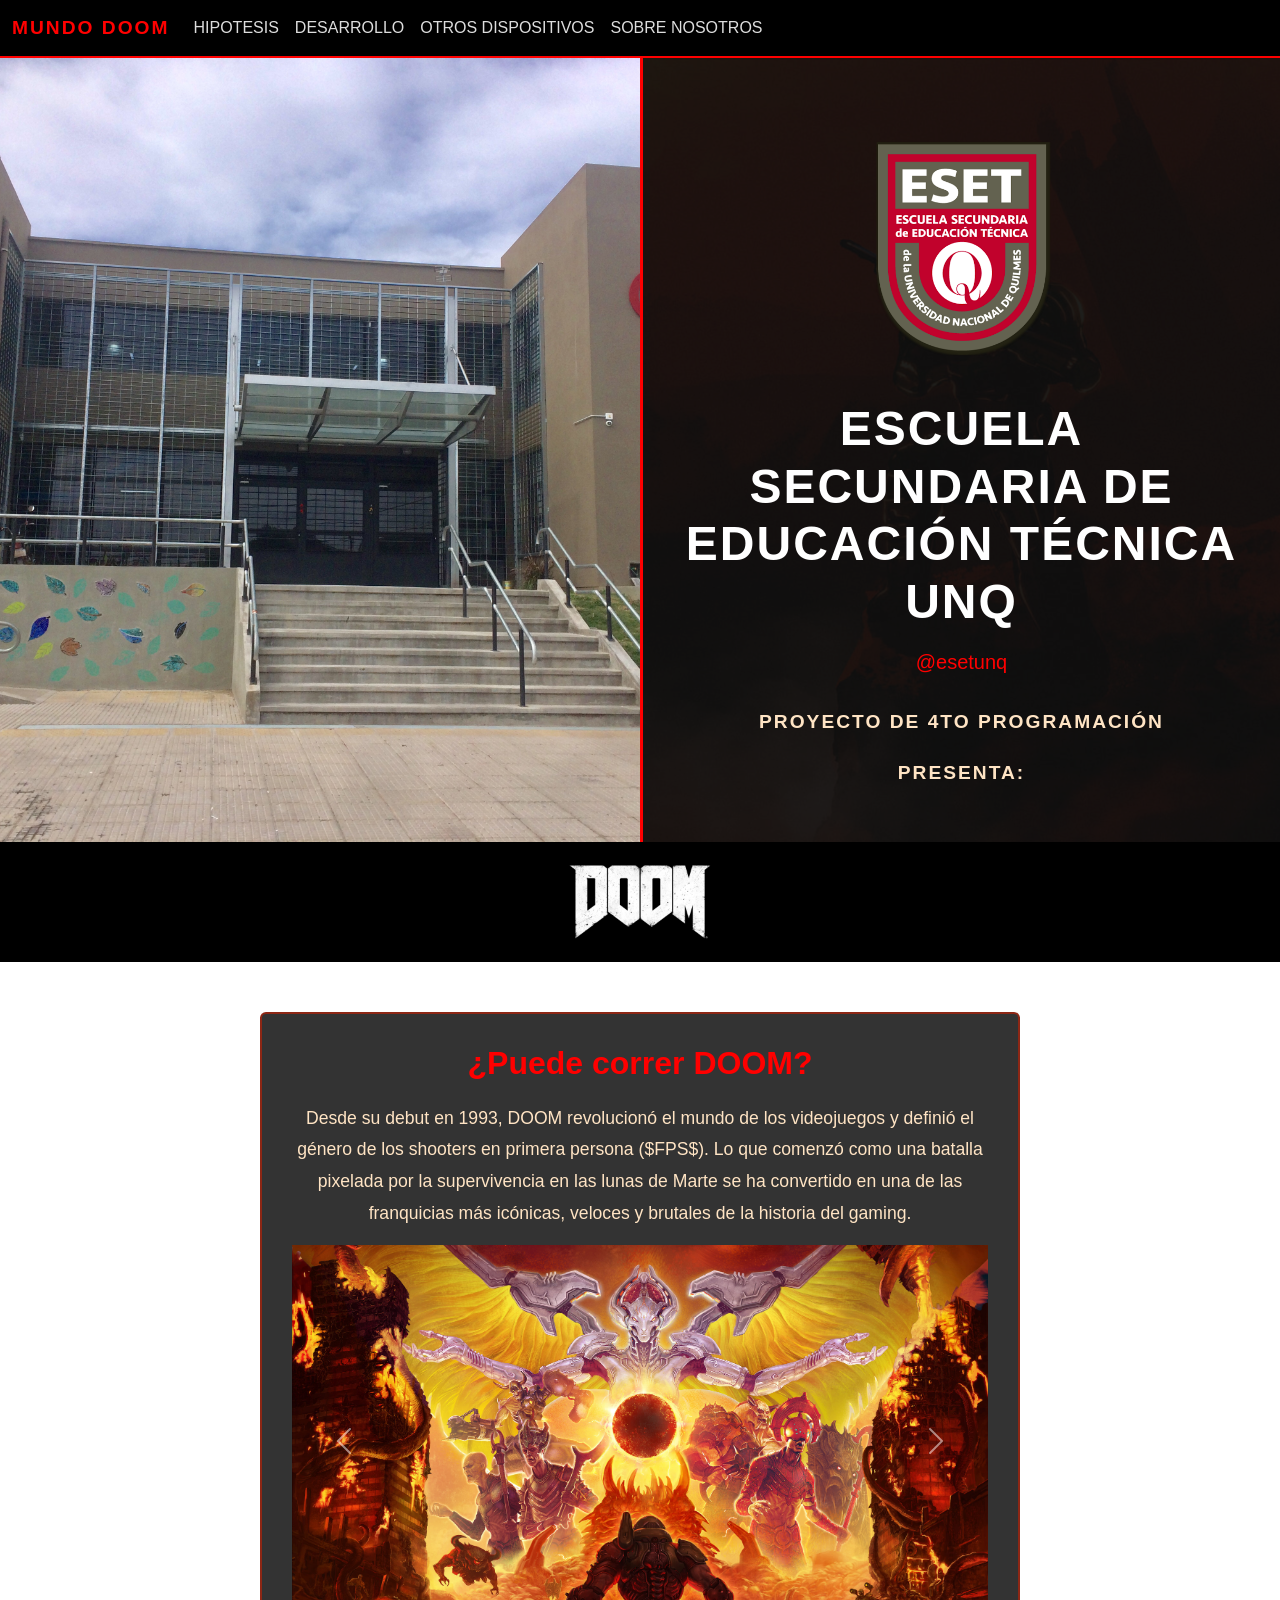
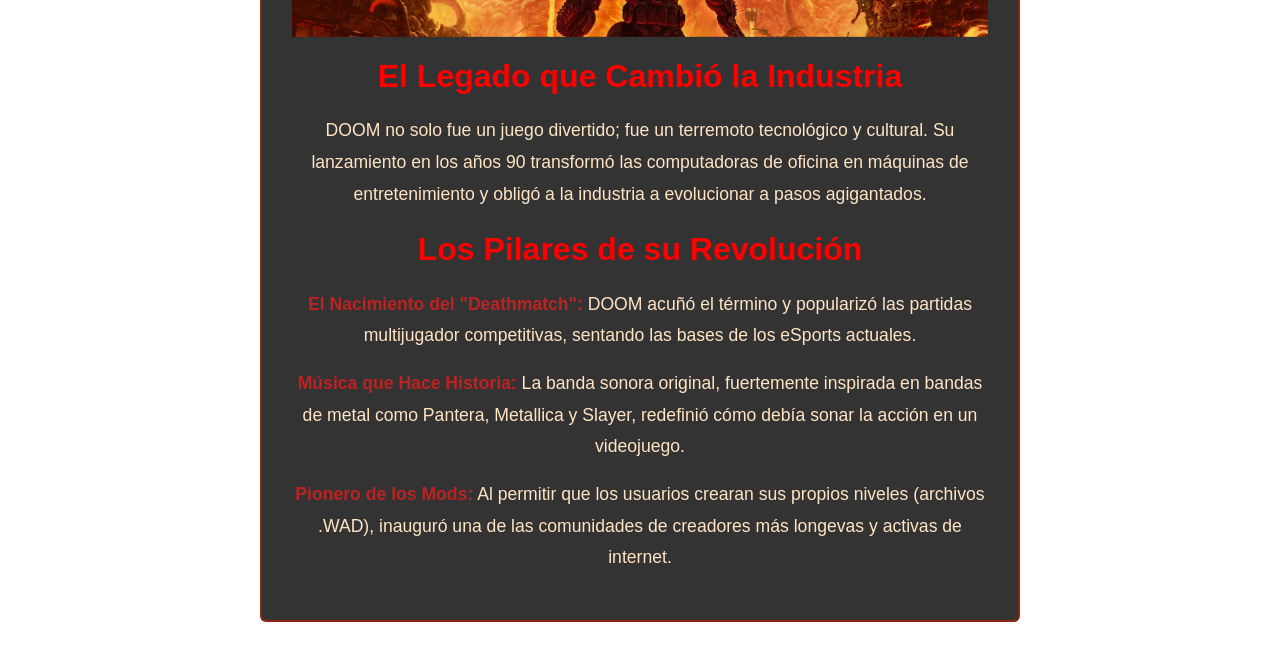
<file: INDEX.html>
<!DOCTYPE html>
<html lang="es">
<head>
  <meta charset="UTF-8">
  <meta name="viewport" content="width=device-width, initial-scale=1">
  <link href="https://cdn.jsdelivr.net/npm/bootstrap@5.3.8/dist/css/bootstrap.min.css" rel="stylesheet">
  <title>MUNDO DOOM</title>
  <script defer src="https://cdn.jsdelivr.net/npm/bootstrap@5.3.8/dist/js/bootstrap.bundle.min.js"></script>
  <link href="https://fonts.googleapis.com/css2?family=Orbitron&display=swap" rel="stylesheet">
  <link rel="stylesheet" href="style.css">
</head>
<body>

<!-- NAVBAR -->
<nav class="navbar navbar-expand-lg navbar-dark">
  <div class="container-fluid">
    <a class="navbar-brand" href="INDEX.html">MUNDO DOOM</a>
    <button class="navbar-toggler" type="button" data-bs-toggle="collapse" data-bs-target="#navbarNav" aria-controls="navbarNav" aria-expanded="false" aria-label="Toggle navigation">
      <span class="navbar-toggler-icon"></span>
    </button>
    <div class="collapse navbar-collapse" id="navbarNav">
      <ul class="navbar-nav">
        <li class="nav-item"><a class="nav-link" href="Hipotesis.html">HIPOTESIS</a></li>
        <li class="nav-item"><a class="nav-link" href="Desarrollo.html">DESARROLLO</a></li>
        <li class="nav-item"><a class="nav-link" href="viable.html"> OTROS DISPOSITIVOS</a></li>
        <li class="nav-item"><a class="nav-link" href="Sobrenosotros.html">SOBRE NOSOTROS</a></li>
      </ul>
    </div>
  </div>
</nav>

<!-- ENCABEZADO: foto escuela + info -->
<div class="contenedor-index">
  <div class="imagen-eset-wrap">
    <img src="imagenes/Escuela_Secundaria_de_Educación_Técnica_de_la_Univesidad_de_Quilmes_ESET-UNQ.jpg" alt="ESET UNQ">
  </div>
  <div class="info-eset">
    <img src="imagenes/unnamed.png" class="logo-escuela" alt="Logo ESET">
    <h1 style=" font-weight: bold; font-size: 3rem; letter-spacing: 2px; text-transform: uppercase;  max-width: 100%; ">Escuela Secundaria de Educación Técnica
      UNQ   
    </h1>
    <h5><a href="https://www.instagram.com/esetunq/">@esetunq</a></h5>
    <h2 style="margin-top: 16px;  font-weight: bold; font-size: 1.2rem; letter-spacing: 2px; text-transform: uppercase;">Proyecto de 4to Programación</h2>
    <h3 style="margin-top: 8px;  font-weight: bold;font-size: 1.2rem; letter-spacing: 2px; text-transform: uppercase;">Presenta:</h3>
  </div>
</div>

<!-- LOGO DOOM -->
<div class="doom-logo-section">
  <img src="imagenes/Doom-Symbol.jpg" alt="DOOM logo">
</div>

<!-- TEXTO INTRO -->
<div class="intro-texto">
  <div class="caja">
    <h2 style="font-family: 'Arial Black', sans-serif; font-weight: 700;">¿Puede correr DOOM?</h2>
    <p>
      Desde su debut en 1993, DOOM revolucionó el mundo de los videojuegos y definió el género de los shooters en primera persona ($FPS$). Lo 
      que comenzó como una batalla pixelada por la supervivencia en las lunas de Marte se ha convertido en una de las franquicias más icónicas, 
      veloces y brutales de la historia del gaming.
    </p>


<div id="carouselExampleInterval" class="carousel slide" data-bs-ride="carousel">
  <div class="carousel-inner">
    <div class="carousel-item active" data-bs-interval="10000">
      <img src="imagenes/doom-eternal-doomguy-monsters-uhd-4k-wallpaper.jpg" class="d-block w-100" alt="...">
    </div>
    <div class="carousel-item" data-bs-interval="2000">
      <img src="imagenes/wp5197429.jpg" class="d-block w-100" alt="...">
    </div>
    <div class="carousel-item">
      <img src="imagenes/download.jpg" class="d-block w-100" alt="...">
    </div>
    <div class="carousel-item">
      <img src="imagenes/images.jpg" class="d-block w-100" alt="...">
    </div>
  </div>
  <button class="carousel-control-prev" type="button" data-bs-target="#carouselExampleInterval" data-bs-slide="prev">
    <span class="carousel-control-prev-icon" aria-hidden="true"></span>
  </button>

  <button class="carousel-control-next" type="button" data-bs-target="#carouselExampleInterval" data-bs-slide="next">
    <span class="carousel-control-next-icon" aria-hidden="true"></span>
    
  </button>
</div>

    <h2 style="font-family: 'Arial Black', sans-serif; font-weight: 700; margin: 20px auto;">El Legado que Cambió la Industria</h2>
    <p>
      DOOM no solo fue un juego divertido; fue un terremoto tecnológico y cultural. Su lanzamiento en los años 90 
      transformó las computadoras de oficina en máquinas de entretenimiento y obligó a la industria a evolucionar 
      a pasos agigantados.
    </p>

    <h2 style="font-family: 'Arial Black', sans-serif; font-weight: 700; margin: 20px auto;">Los Pilares de su Revolución</h2>
    <p>
      <b style="color: #bd2222;">El Nacimiento del "Deathmatch":</b> DOOM acuñó el término y popularizó las partidas multijugador competitivas, sentando las bases de los eSports actuales.
    </p>
    <p>
     <b style="color: #bd2222;"> Música que Hace Historia:</b> La banda sonora original, fuertemente inspirada en bandas de metal como Pantera, Metallica y Slayer, redefinió cómo debía sonar la acción en un videojuego.
    </p>
    <P>
      <b style="color: #bd2222;">Pionero de los Mods:</b> Al permitir que los usuarios crearan sus propios niveles (archivos .WAD), inauguró una de las comunidades de creadores más longevas y activas de internet.
    </p>

  </div>
</div>

</body>
</html>
</file>
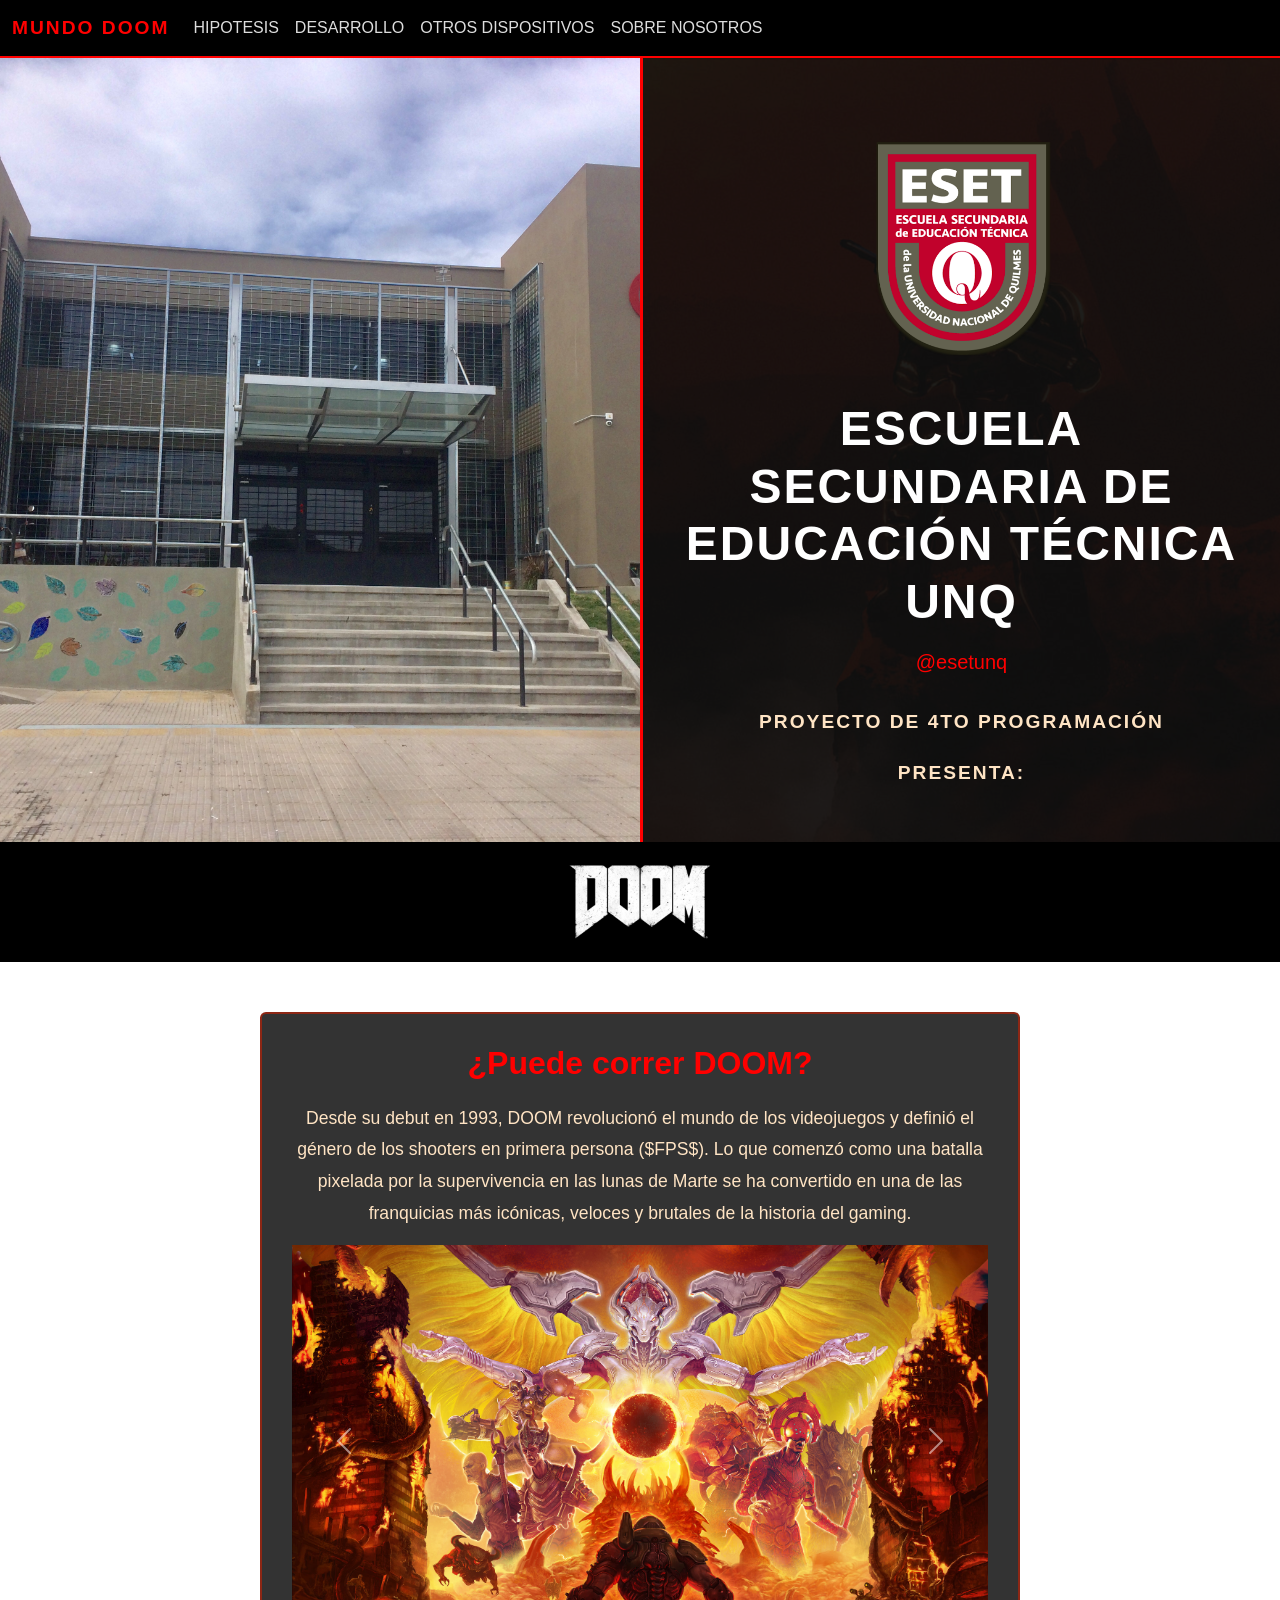
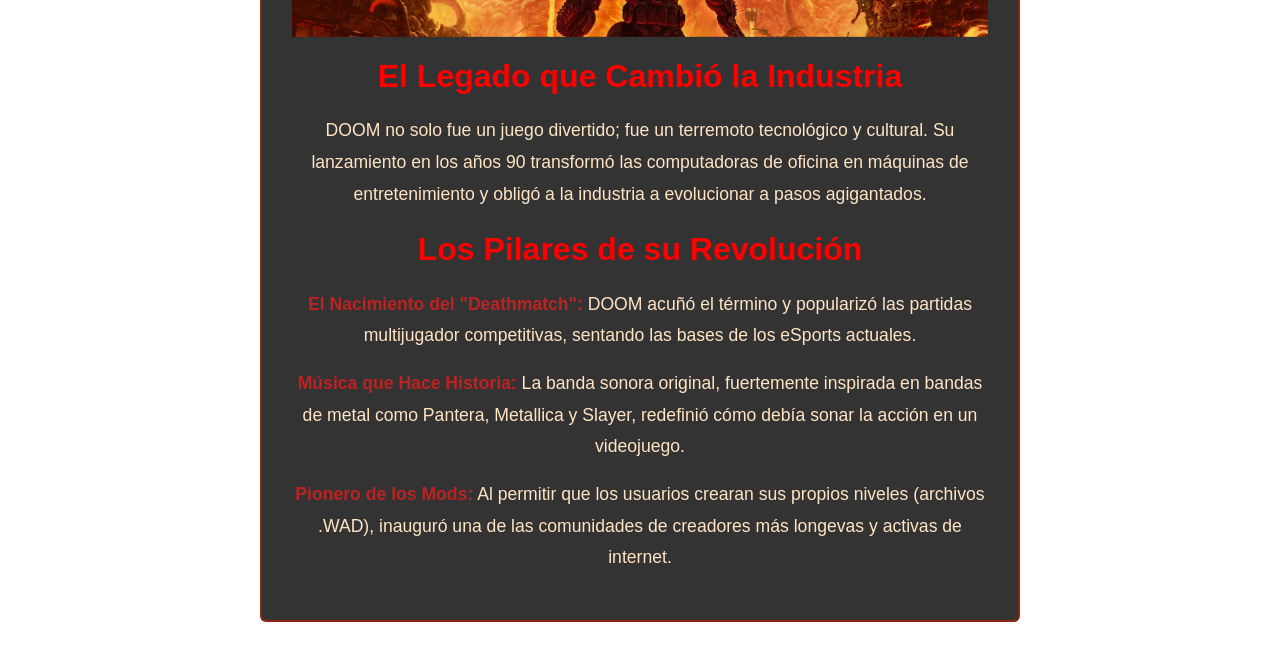
<file: index.html>
<!DOCTYPE html>
<html lang="es">
<head>
  <meta charset="UTF-8">
  <meta name="viewport" content="width=device-width, initial-scale=1">
  <link href="https://cdn.jsdelivr.net/npm/bootstrap@5.3.8/dist/css/bootstrap.min.css" rel="stylesheet">
  <title>MUNDO DOOM</title>
  <script defer src="https://cdn.jsdelivr.net/npm/bootstrap@5.3.8/dist/js/bootstrap.bundle.min.js"></script>
  <link href="https://fonts.googleapis.com/css2?family=Orbitron&display=swap" rel="stylesheet">
  <link rel="stylesheet" href="style.css">
</head>
<body>

<!-- NAVBAR -->
<nav class="navbar navbar-expand-lg navbar-dark">
  <div class="container-fluid">
    <a class="navbar-brand" href="index.html">MUNDO DOOM</a>
    <button class="navbar-toggler" type="button" data-bs-toggle="collapse" data-bs-target="#navbarNav" aria-controls="navbarNav" aria-expanded="false" aria-label="Toggle navigation">
      <span class="navbar-toggler-icon"></span>
    </button>
    <div class="collapse navbar-collapse" id="navbarNav">
      <ul class="navbar-nav">
        <li class="nav-item"><a class="nav-link" href="Hipotesis.html">HIPOTESIS</a></li>
        <li class="nav-item"><a class="nav-link" href="Desarrollo.html">DESARROLLO</a></li>
        <li class="nav-item"><a class="nav-link" href="viable.html"> OTROS DISPOSITIVOS</a></li>
        <li class="nav-item"><a class="nav-link" href="Sobrenosotros.html">SOBRE NOSOTROS</a></li>
      </ul>
    </div>
  </div>
</nav>

<!-- ENCABEZADO: foto escuela + info -->
<div class="contenedor-index">
  <div class="imagen-eset-wrap">
    <img src="imagenes/Escuela_Secundaria_de_Educación_Técnica_de_la_Univesidad_de_Quilmes_ESET-UNQ.jpg" alt="ESET UNQ">
  </div>
  <div class="info-eset">
    <img src="imagenes/unnamed.png" class="logo-escuela" alt="Logo ESET">
    <h1 style=" font-weight: bold; font-size: 3rem; letter-spacing: 2px; text-transform: uppercase;  max-width: 100%; ">Escuela Secundaria de Educación Técnica
      UNQ   
    </h1>
    <h5><a href="https://www.instagram.com/esetunq/">@esetunq</a></h5>
    <h2 style="margin-top: 16px;  font-weight: bold; font-size: 1.2rem; letter-spacing: 2px; text-transform: uppercase;">Proyecto de 4to Programación</h2>
    <h3 style="margin-top: 8px;  font-weight: bold;font-size: 1.2rem; letter-spacing: 2px; text-transform: uppercase;">Presenta:</h3>
  </div>
</div>

<!-- LOGO DOOM -->
<div class="doom-logo-section">
  <img src="imagenes/Doom-Symbol.jpg" alt="DOOM logo">
</div>

<!-- TEXTO INTRO -->
<div class="intro-texto">
  <div class="caja">
    <h2 style="font-family: 'Arial Black', sans-serif; font-weight: 700;">¿Puede correr DOOM?</h2>
    <p>
      Desde su debut en 1993, DOOM revolucionó el mundo de los videojuegos y definió el género de los shooters en primera persona ($FPS$). Lo 
      que comenzó como una batalla pixelada por la supervivencia en las lunas de Marte se ha convertido en una de las franquicias más icónicas, 
      veloces y brutales de la historia del gaming.
    </p>


<div id="carouselExampleInterval" class="carousel slide" data-bs-ride="carousel">
  <div class="carousel-inner">
    <div class="carousel-item active" data-bs-interval="10000">
      <img src="imagenes/doom-eternal-doomguy-monsters-uhd-4k-wallpaper.jpg" class="d-block w-100" alt="...">
    </div>
    <div class="carousel-item" data-bs-interval="2000">
      <img src="imagenes/wp5197429.jpg" class="d-block w-100" alt="...">
    </div>
    <div class="carousel-item">
      <img src="imagenes/download.jpg" class="d-block w-100" alt="...">
    </div>
    <div class="carousel-item">
      <img src="imagenes/images.jpg" class="d-block w-100" alt="...">
    </div>
  </div>
  <button class="carousel-control-prev" type="button" data-bs-target="#carouselExampleInterval" data-bs-slide="prev">
    <span class="carousel-control-prev-icon" aria-hidden="true"></span>
  </button>

  <button class="carousel-control-next" type="button" data-bs-target="#carouselExampleInterval" data-bs-slide="next">
    <span class="carousel-control-next-icon" aria-hidden="true"></span>
    
  </button>
</div>

    <h2 style="font-family: 'Arial Black', sans-serif; font-weight: 700; margin: 20px auto;">El Legado que Cambió la Industria</h2>
    <p>
      DOOM no solo fue un juego divertido; fue un terremoto tecnológico y cultural. Su lanzamiento en los años 90 
      transformó las computadoras de oficina en máquinas de entretenimiento y obligó a la industria a evolucionar 
      a pasos agigantados.
    </p>

    <h2 style="font-family: 'Arial Black', sans-serif; font-weight: 700; margin: 20px auto;">Los Pilares de su Revolución</h2>
    <p>
      <b style="color: #bd2222;">El Nacimiento del "Deathmatch":</b> DOOM acuñó el término y popularizó las partidas multijugador competitivas, sentando las bases de los eSports actuales.
    </p>
    <p>
     <b style="color: #bd2222;"> Música que Hace Historia:</b> La banda sonora original, fuertemente inspirada en bandas de metal como Pantera, Metallica y Slayer, redefinió cómo debía sonar la acción en un videojuego.
    </p>
    <P>
      <b style="color: #bd2222;">Pionero de los Mods:</b> Al permitir que los usuarios crearan sus propios niveles (archivos .WAD), inauguró una de las comunidades de creadores más longevas y activas de internet.
    </p>

  </div>
</div>

</body>
</html>
</file>
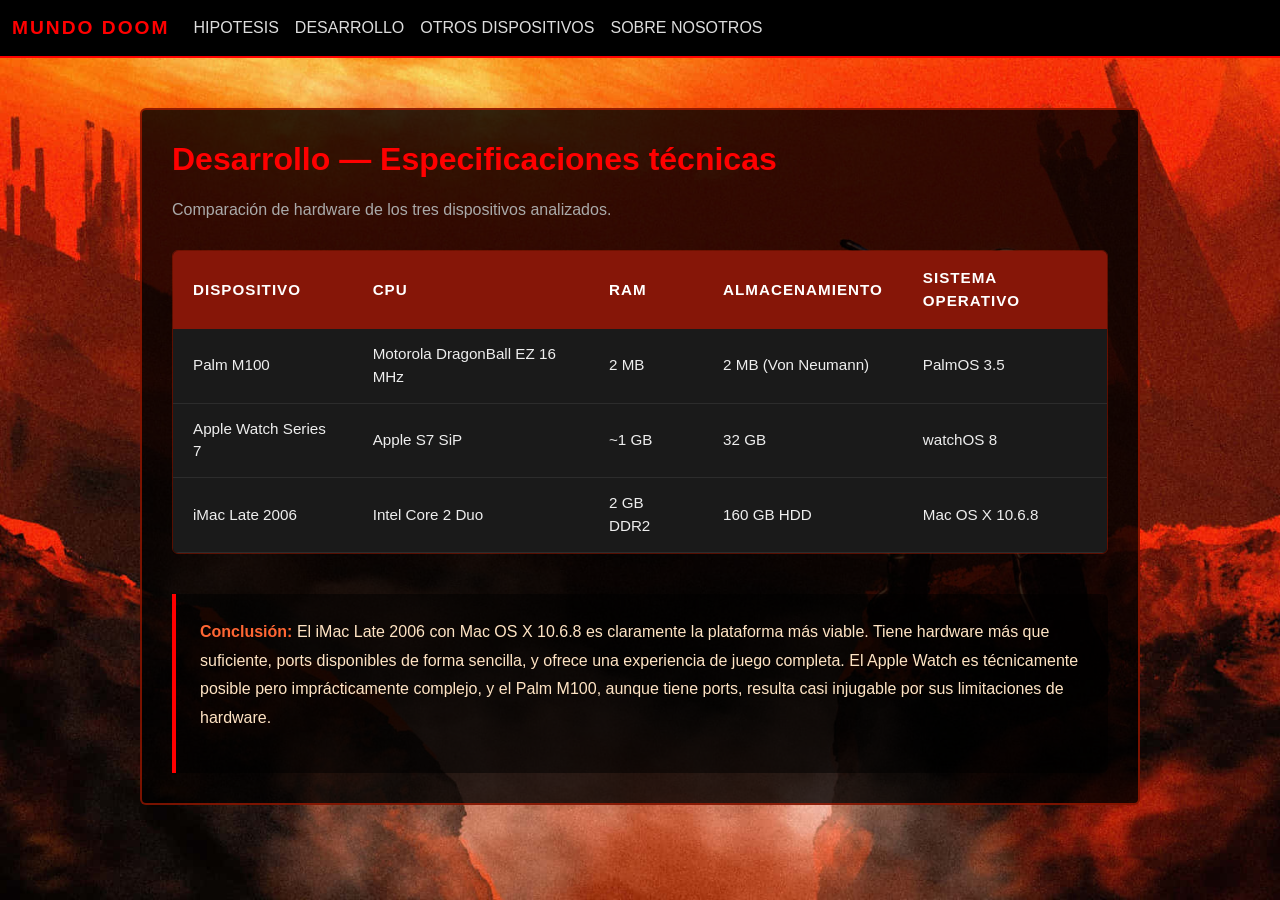
<file: Desarrollo.html>
<!DOCTYPE html>
<html lang="es">
<head>
  <meta charset="UTF-8">
  <meta name="viewport" content="width=device-width, initial-scale=1">
  <link href="https://cdn.jsdelivr.net/npm/bootstrap@5.3.8/dist/css/bootstrap.min.css" rel="stylesheet">
  <title>DOOM World — Desarrollo</title>
  <script defer src="https://cdn.jsdelivr.net/npm/bootstrap@5.3.8/dist/js/bootstrap.bundle.min.js"></script>
  <link rel="stylesheet" href="style.css">
</head>
<body>

<!-- NAVBAR -->
<nav class="navbar navbar-expand-lg navbar-dark">
  <div class="container-fluid">
    <a class="navbar-brand" href="index.html">MUNDO DOOM</a>
    <button class="navbar-toggler" type="button" data-bs-toggle="collapse" data-bs-target="#navbarNav" aria-controls="navbarNav" aria-expanded="false" aria-label="Toggle navigation">
      <span class="navbar-toggler-icon"></span>
    </button>
    <div class="collapse navbar-collapse" id="navbarNav">
      <ul class="navbar-nav">
        <li class="nav-item"><a class="nav-link" href="Hipotesis.html">HIPOTESIS</a></li>
        <li class="nav-item"><a class="nav-link" href="Desarrollo.html">DESARROLLO</a></li>
        <li class="nav-item"><a class="nav-link" href="viable.html"> OTROS DISPOSITIVOS</a></li>
        <li class="nav-item"><a class="nav-link" href="Sobrenosotros.html">SOBRE NOSOTROS</a></li>
      </ul>
    </div>
  </div>
</nav>

<div class="caja">
  <h2 > <b>Desarrollo — Especificaciones técnicas</b></h2>
  <p style="color: #aaa; margin-bottom: 28px;">
    Comparación de hardware de los tres dispositivos analizados.
  </p>

  <div class="tabla-wrap">
    <table>
      <thead>
        <tr>
          <th>Dispositivo</th>
          <th>CPU</th>
          <th>RAM</th>
          <th>Almacenamiento</th>
          <th>Sistema Operativo</th>
        </tr>
      </thead>
      <tbody>
        <tr>
          <td>Palm M100</td>
          <td>Motorola DragonBall EZ 16 MHz</td>
          <td>2 MB</td>
          <td>2 MB (Von Neumann)</td>
          <td>PalmOS 3.5</td>
        </tr>
        <tr>
          <td>Apple Watch Series 7</td>
          <td>Apple S7 SiP</td>
          <td>~1 GB</td>
          <td>32 GB</td>
          <td>watchOS 8</td>
        </tr>
        <tr>
          <td>iMac Late 2006</td>
          <td>Intel Core 2 Duo</td>
          <td>2 GB DDR2</td>
          <td>160 GB HDD</td>
          <td>Mac OS X 10.6.8</td>
        </tr>
      </tbody>
    </table>
  </div>
  <div class="conclusion">
    <p>
      <strong style="color: #ff6633;">Conclusión:</strong> El iMac Late 2006 con Mac OS X 10.6.8 es claramente la plataforma más viable.
      Tiene hardware más que suficiente, ports disponibles de forma sencilla, y ofrece una experiencia
      de juego completa. El Apple Watch es técnicamente posible pero imprácticamente complejo,
      y el Palm M100, aunque tiene ports, resulta casi injugable por sus limitaciones de hardware.
    </p>
  </div>
</div>

</body>
</html>
</file>
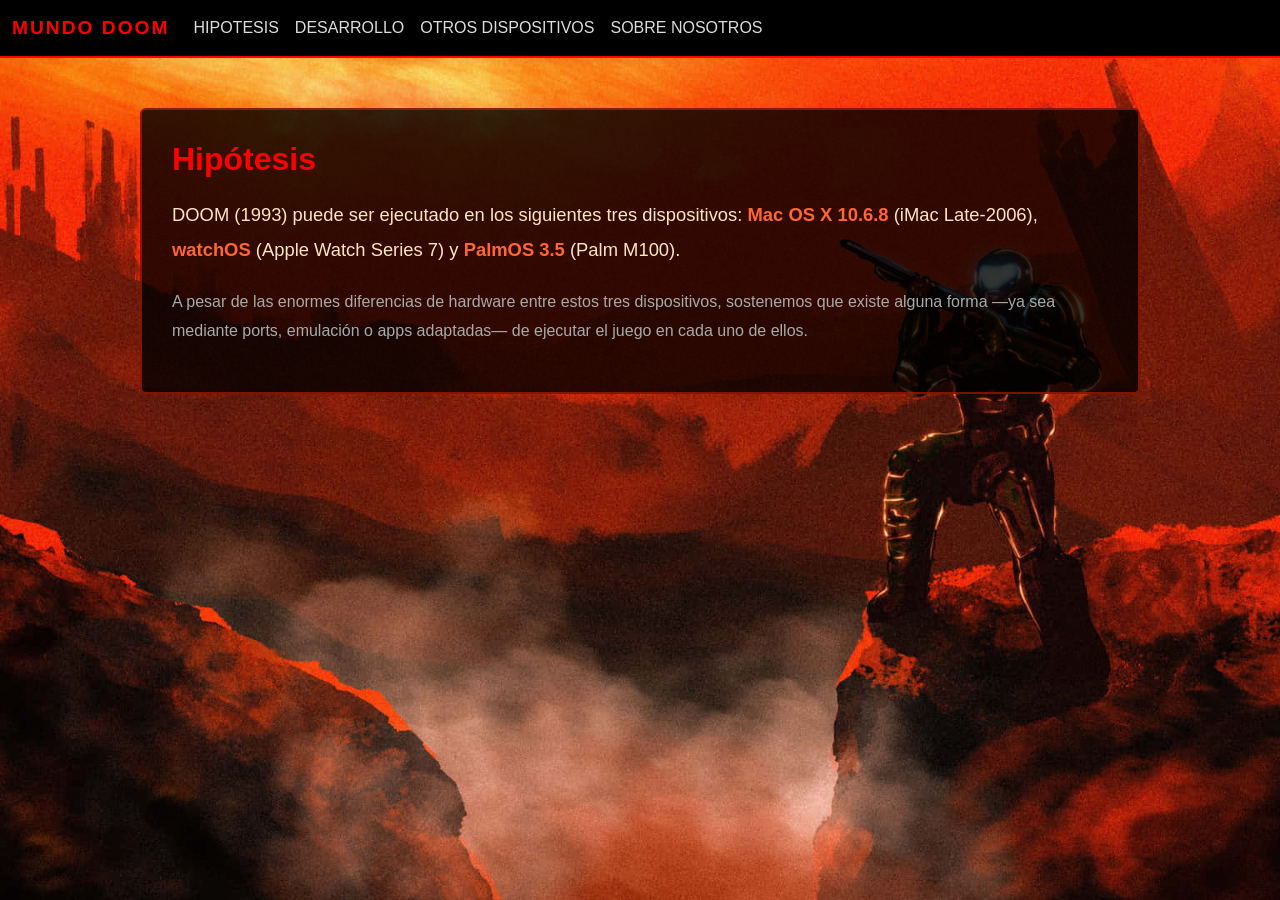
<file: Hipotesis.html>
<!DOCTYPE html>
<html lang="es">
<head>
  <meta charset="UTF-8">
  <meta name="viewport" content="width=device-width, initial-scale=1">
  <link href="https://cdn.jsdelivr.net/npm/bootstrap@5.3.8/dist/css/bootstrap.min.css" rel="stylesheet">
  <title>DOOM World — Hipótesis</title>
  <script defer src="https://cdn.jsdelivr.net/npm/bootstrap@5.3.8/dist/js/bootstrap.bundle.min.js"></script>
  <link rel="stylesheet" href="style.css">
</head>
<body>

<!-- NAVBAR -->
<nav class="navbar navbar-expand-lg navbar-dark">
  <div class="container-fluid">
    <a class="navbar-brand" href="index.html">MUNDO DOOM</a>
    <button class="navbar-toggler" type="button" data-bs-toggle="collapse" data-bs-target="#navbarNav" aria-controls="navbarNav" aria-expanded="false" aria-label="Toggle navigation">
      <span class="navbar-toggler-icon"></span>
    </button>
    <div class="collapse navbar-collapse" id="navbarNav">
      <ul class="navbar-nav">
        <li class="nav-item"><a class="nav-link" href="Hipotesis.html">HIPOTESIS</a></li>
        <li class="nav-item"><a class="nav-link" href="Desarrollo.html">DESARROLLO</a></li>
        <li class="nav-item"><a class="nav-link" href="viable.html"> OTROS DISPOSITIVOS</a></li>
        <li class="nav-item"><a class="nav-link" href="Sobrenosotros.html">SOBRE NOSOTROS</a></li>
      </ul>
    </div>
  </div>
</nav>


<div class="caja">
  <h2><b>Hipótesis</b></h2>
  <p style="font-size: 1.15rem; line-height: 1.9; color: bisque;">
    DOOM (1993) puede ser ejecutado en los siguientes tres dispositivos:
    <strong style="color: #ff6633;">Mac OS X 10.6.8</strong> (iMac Late-2006),
    <strong style="color: #ff6633;">watchOS</strong> (Apple Watch Series 7) y
    <strong style="color: #ff6633;">PalmOS 3.5</strong> (Palm M100).
  </p>
  <p style="margin-top: 20px; color: #aaa; line-height: 1.8;">
    A pesar de las enormes diferencias de hardware entre estos tres dispositivos,
    sostenemos que existe alguna forma —ya sea mediante ports, emulación o apps adaptadas—
    de ejecutar el juego en cada uno de ellos.
  </p>
</div>

</body>
</html>
</file>
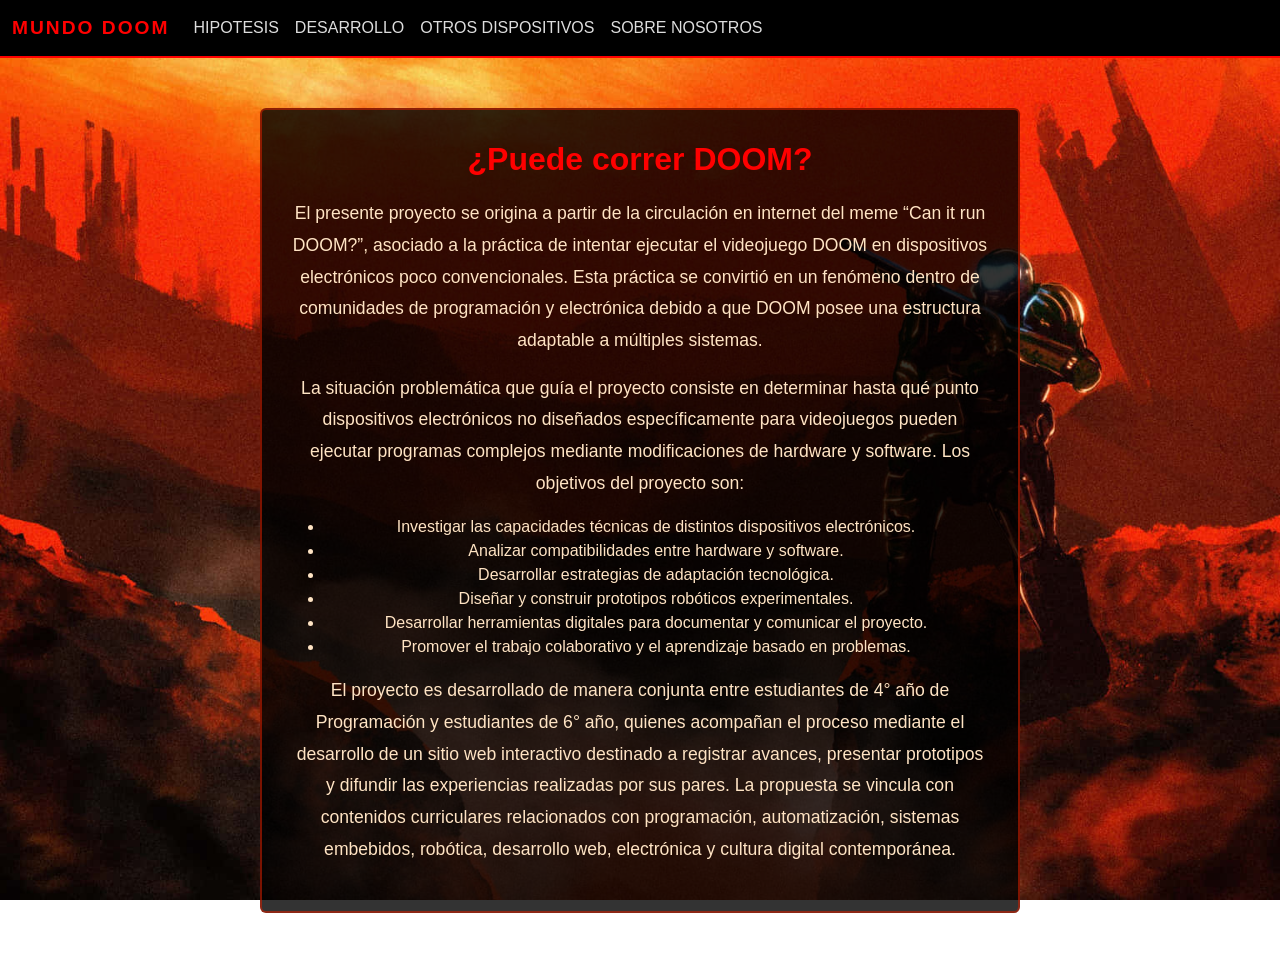
<file: Sobrenosotros.html>
<!DOCTYPE html>
<html lang="es">
<head>
  <meta charset="UTF-8">
  <meta name="viewport" content="width=device-width, initial-scale=1">
  <link href="https://cdn.jsdelivr.net/npm/bootstrap@5.3.8/dist/css/bootstrap.min.css" rel="stylesheet">
  <title>MUNDO DOOM</title>
  <script defer src="https://cdn.jsdelivr.net/npm/bootstrap@5.3.8/dist/js/bootstrap.bundle.min.js"></script>
  <link rel="stylesheet" href="style.css">
</head>
<body>
<!-- NAVBAR -->
<nav class="navbar navbar-expand-lg navbar-dark">
  <div class="container-fluid">
    <a class="navbar-brand" href="index.html">MUNDO DOOM</a>
    <button class="navbar-toggler" type="button" data-bs-toggle="collapse" data-bs-target="#navbarNav" aria-controls="navbarNav" aria-expanded="false" aria-label="Toggle navigation">
      <span class="navbar-toggler-icon"></span>
    </button>
    <div class="collapse navbar-collapse" id="navbarNav">
      <ul class="navbar-nav">
        <li class="nav-item"><a class="nav-link" href="Hipotesis.html">HIPOTESIS</a></li>
        <li class="nav-item"><a class="nav-link" href="Desarrollo.html">DESARROLLO</a></li>
        <li class="nav-item"><a class="nav-link" href="viable.html"> OTROS DISPOSITIVOS</a></li>
        <li class="nav-item"><a class="nav-link" href="Sobrenosotros.html">SOBRE NOSOTROS</a></li>
      </ul>
    </div>
  </div>
</nav>

<div class="intro-texto">
  <div class="caja">
    <h2><b>¿Puede correr DOOM?</b></h2>
    <p>
      El presente proyecto se origina a partir de la circulación en internet del meme “Can it run
      DOOM?”, asociado a la práctica de intentar ejecutar el videojuego DOOM en dispositivos
      electrónicos poco convencionales. Esta práctica se convirtió en un fenómeno dentro de
      comunidades de programación y electrónica debido a que DOOM posee una estructura
      adaptable a múltiples sistemas.
    </p>
    <p>
      La situación problemática que guía el proyecto consiste en determinar hasta qué punto
      dispositivos electrónicos no diseñados específicamente para videojuegos pueden ejecutar
      programas complejos mediante modificaciones de hardware y software.
      Los objetivos del proyecto son:
    </p>
      <ul>
        <li>Investigar las capacidades técnicas de distintos dispositivos electrónicos. </li>
        <li>Analizar compatibilidades entre hardware y software.</li>
        <li>Desarrollar estrategias de adaptación tecnológica.</li>
        <li>Diseñar y construir prototipos robóticos experimentales.</li>
        <li>Desarrollar herramientas digitales para documentar y comunicar el proyecto.</li>
        <li>Promover el trabajo colaborativo y el aprendizaje basado en problemas.</li>

      </ul>
    <p>
      El proyecto es desarrollado de manera conjunta entre estudiantes de 4° año de
      Programación y estudiantes de 6° año, quienes acompañan el proceso mediante el
      desarrollo de un sitio web interactivo destinado a registrar avances, presentar prototipos y
      difundir las experiencias realizadas por sus pares.
      La propuesta se vincula con contenidos curriculares relacionados con programación,
      automatización, sistemas embebidos, robótica, desarrollo web, electrónica y cultura digital
      contemporánea.
    </p>
  </div>
</div>
</body>
</html>
</file>
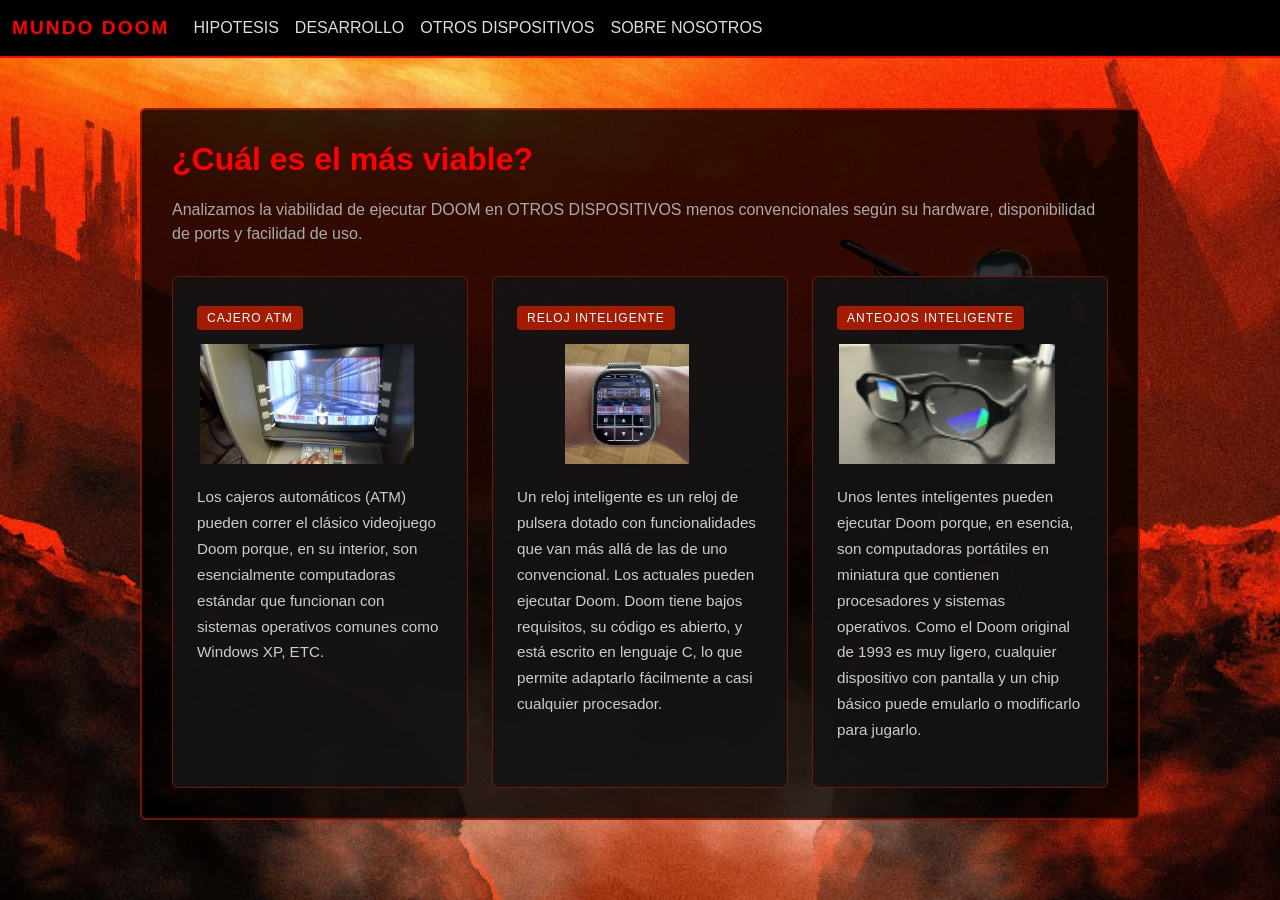
<file: viable.html>
<!DOCTYPE html>
<html lang="es">
<head>
  <meta charset="UTF-8">
  <meta name="viewport" content="width=device-width, initial-scale=1">
  <link href="https://cdn.jsdelivr.net/npm/bootstrap@5.3.8/dist/css/bootstrap.min.css" rel="stylesheet">
  <title>DOOM World — ¿Cuál es la más viable?</title>
  <script defer src="https://cdn.jsdelivr.net/npm/bootstrap@5.3.8/dist/js/bootstrap.bundle.min.js"></script>
  <link rel="stylesheet" href="style.css">
</head>
<body>

<!-- NAVBAR -->
<nav class="navbar navbar-expand-lg navbar-dark">
  <div class="container-fluid">
    <a class="navbar-brand" href="index.html">MUNDO DOOM</a>
    <button class="navbar-toggler" type="button" data-bs-toggle="collapse" data-bs-target="#navbarNav" aria-controls="navbarNav" aria-expanded="false" aria-label="Toggle navigation">
      <span class="navbar-toggler-icon"></span>
    </button>
    <div class="collapse navbar-collapse" id="navbarNav">
      <ul class="navbar-nav">
        <li class="nav-item"><a class="nav-link" href="Hipotesis.html">HIPOTESIS</a></li>
        <li class="nav-item"><a class="nav-link" href="Desarrollo.html">DESARROLLO</a></li>
        <li class="nav-item"><a class="nav-link" href="viable.html"> OTROS DISPOSITIVOS</a></li>
        <li class="nav-item"><a class="nav-link" href="Sobrenosotros.html">SOBRE NOSOTROS</a></li>
      </ul>
    </div>
  </div>
</nav>

<div class="caja">
  <h2><b>¿Cuál es el más viable?</b></h2>
  <p style="color: #aaa; margin-bottom: 30px;">
    Analizamos la viabilidad de ejecutar DOOM en OTROS DISPOSITIVOS menos convencionales según su hardware, disponibilidad de ports y facilidad de uso.
  </p>

  <div class="viable-grid">

    <div class="viable-card">
      <span class="badge-viable"> CAJERO ATM</span>
       <img src="imagenes/mqdefault.jpg" style="width: 220px; height: 120px; object-fit: contain;">
       <h1> </h1>
      <p>
        Los cajeros automáticos (ATM) pueden correr el clásico videojuego
        Doom porque, en su interior, son esencialmente computadoras
        estándar que funcionan con sistemas operativos comunes como
        Windows XP, ETC.
      </p>
    </div>

    <div class="viable-card">
      <span class="badge-viable">RELOJ INTELIGENTE</span>
       <img src="imagenes/it-can-run-doom-v0-ul9n8xh5hcxe1.webp" style="width: 220px; height: 120px; object-fit: contain;">
      <h1></h1>
      <p>
       Un reloj inteligente es un reloj de pulsera dotado con funcionalidades que
       van más allá de las de uno convencional. Los actuales pueden ejecutar Doom. Doom tiene
       bajos requisitos, su código es abierto, y está escrito en lenguaje C, lo que
       permite adaptarlo fácilmente a casi cualquier procesador.
      </p>
    </div>

    <div class="viable-card">
      <span class="badge-viable" >ANTEOJOS INTELIGENTE </span>
      <img src="imagenes/anteojosInteligentes.png"style="width: 220px; height: 120px; object-fit: contain;">
      <h1></h1>
      <p>
        Unos lentes inteligentes pueden ejecutar Doom porque, en esencia, son computadoras portátiles 
        en miniatura que contienen procesadores y sistemas operativos. Como el Doom original de 1993 
        es muy ligero, cualquier dispositivo con pantalla y un chip básico puede emularlo o modificarlo 
        para jugarlo.

      </p>
    </div>

  </div>

</div>

</body>
</html>
</file>
<file: style.css>
* {
  box-sizing: border-box;
  margin: 0;
  padding: 0;
}

body {
  background-image: url("imagenes/doom-eternal-4k-j3eodjac3otl2223.jpg");
  background-size: cover;
  background-position: center;
  background-repeat: no-repeat;
  background-attachment: fixed;
  min-height: 100vh;
  font-family: Arial, Helvetica, sans-serif;
  color: bisque;
}


.navbar {
  background-color: rgb(0, 0, 0) !important;
  border-bottom: 2px solid #ff0000;
  position: sticky;
  top: 0;
  z-index: 1000;
}

.navbar-brand {
  color: #ff0000 !important;
  font-weight: bold;
  font-size: 1.2rem;
  letter-spacing: 2px;
  text-transform: uppercase;
}

.nav-link {
  color: #ddd !important;
  transition: color 0.2s;
  
}

.nav-link:hover {
  color: #ff0000 !important;
}

/* ===== CAJA PRINCIPAL ===== */
.caja {
  background-color: rgba(0, 0, 0, 0.80);
  border: 2px solid rgba(200, 30, 0, 0.6);
  border-radius: 6px;
  padding: 30px;
  margin: 50px auto;
  max-width: 1000px;
  color: bisque;
}

.caja h1, .caja h2, .caja h3 {
  color: #ff0000;
  margin-bottom: 20px;
}


.contenedor-index {
  display: flex;
  flex-wrap: wrap;
  gap: 0;
  width: 100%;
  min-height: 400px;
}

.imagen-eset-wrap {
  flex: 1 1 50%;
  min-width: 0;
}

.imagen-eset-wrap img {
  width: 100%;
  height: 100%;
  object-fit: cover;
  object-position: center;
  display: block;
}

.info-eset {
  flex: 1 1 50%;
  min-width: 0;
  height: 100%;
  display: flex;
  flex-direction: column;
  align-items: center;
  justify-content: center;
  gap: 12px;
  background-color: rgba(15, 15, 15, 0.938);
  padding: 50px 40px;
  border-left: 3px solid #ff0000;
  text-align: center;
}

.info-eset h1 {
  font-size: 1.6rem;
  color: #ffffff;
  letter-spacing: 1px;
}

.info-eset h2, .info-eset h3 {
  color: bisque;
  font-size: 1.1rem;
}

.info-eset a {
  color: #ff0000;
  text-decoration: none;
}

.info-eset a:hover {
  text-decoration: underline;
}

@media (max-width: 768px) {
  .contenedor-index {
    flex-direction: column;
  }

  .imagen-eset-wrap,
  .info-eset {
    flex: 1 1 100%;
    width: 100%;
  }
}

.logo-escuela {
  width: 270px;
  height: 270px;
  object-fit: contain;
  margin-bottom: 10px;
}

.doom-logo-section {
  text-align: center;
  padding: 0px 20px;
  background-color: rgba(0,0,0);
  position: sticky;        
  top: 56px;               
  z-index: 999;         
}

.doom-logo-section img {
  width: 160px;
  height: 120px;
  object-fit: contain;
}

/* ===== INTRO TEXT ===== */
.intro-texto {
  max-width: 800px;
  margin: 0 auto 50px;
  text-align: center;
  padding: 0 20px;
}

.intro-texto p {
  font-size: 1.1rem;
  line-height: 1.8;
  color: bisque;
}

/* ===== TABLA ===== */
.tabla-wrap {
  overflow-x: auto;
  border-radius: 6px;
  border: 1px solid rgba(200, 30, 0, 0.4);
}

table {
  width: 100%;
  border-collapse: collapse;
  color: #eee;
  background-color: #1a1a1a;
}

thead {
  background-color: rgba(180, 20, 0, 0.7);
}

th {
  color: #fff;
  padding: 16px 20px;
  text-align: left;
  font-size: 0.95rem;
  letter-spacing: 1px;
  text-transform: uppercase;
}

td {
  border-bottom: 1px solid rgba(255, 255, 255, 0.08);
  padding: 14px 20px;
  text-align: left;
  font-size: 0.95rem;
}

tr:hover td {
  background-color: rgba(200, 50, 0, 0.15);
}

/* ===== VIABLE PAGE ===== */
.viable-grid {
  display: grid;
  grid-template-columns: repeat(auto-fit, minmax(260px, 1fr));
  gap: 24px;
  margin-top: 30px;
}

.viable-card {
  background-color: rgba(20, 20, 20, 0.9);
  border: 1px solid rgba(200, 30, 0, 0.5);
  border-radius: 6px;
  padding: 28px 24px;
  transition: border-color 0.2s;
}

.viable-card:hover {
  border-color: #ff0000;
}

.viable-card h3 {
  color: #ff0000;
  margin-bottom: 10px;
  font-size: 1.15rem;
}

.viable-card p {
  color: #ccc;
  font-size: 0.95rem;
  line-height: 1.7;
}

.badge-viable {
  display: inline-block;
  background-color: rgba(200, 30, 0, 0.8);
  color: #fff;
  font-size: 0.75rem;
  padding: 3px 10px;
  border-radius: 4px;
  margin-bottom: 14px;
  text-transform: uppercase;
  letter-spacing: 1px;
}

.conclusion {
  margin-top: 40px;
  padding: 24px;
  border-left: 4px solid #ff0000;
  background-color: rgba(0, 0, 0, 0.5);
  border-radius: 0 6px 6px 0;
}

.conclusion p {
  color: bisque;
  font-size: 1rem;
  line-height: 1.8;
}
</file>
